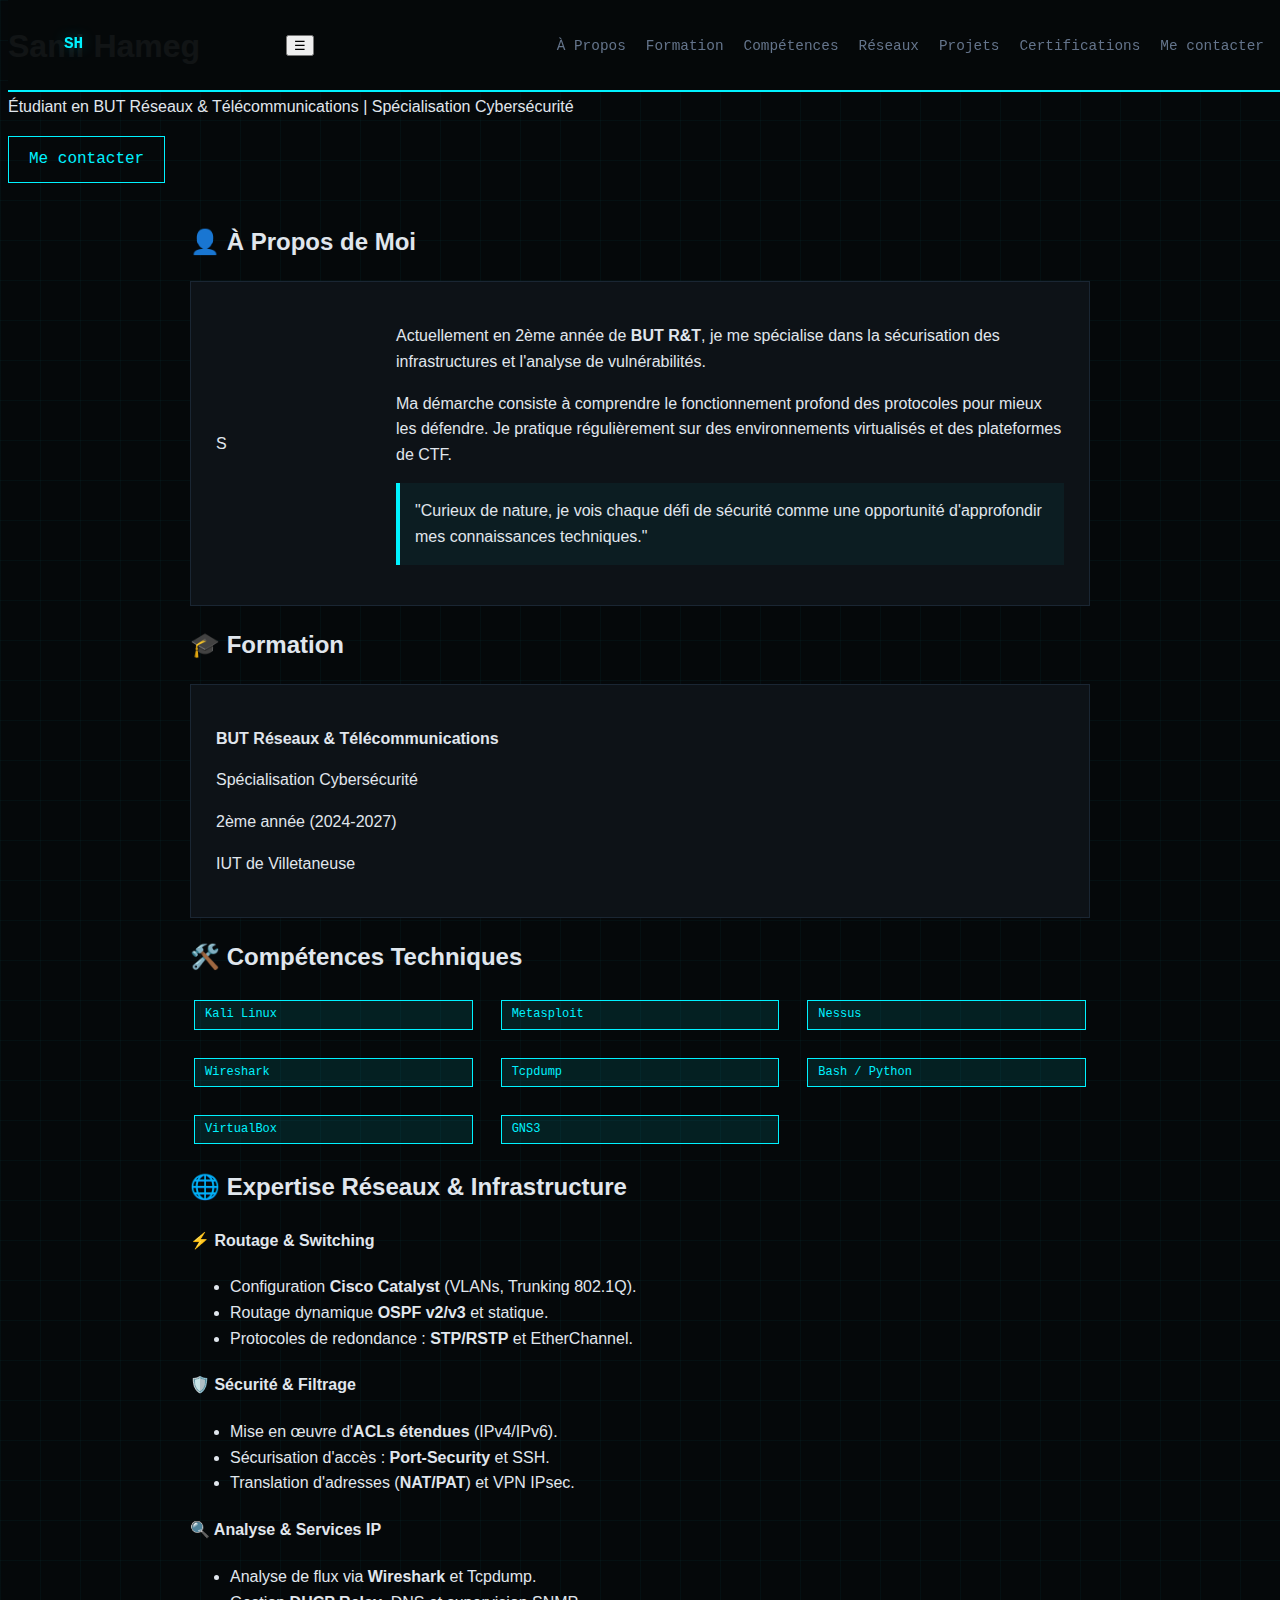
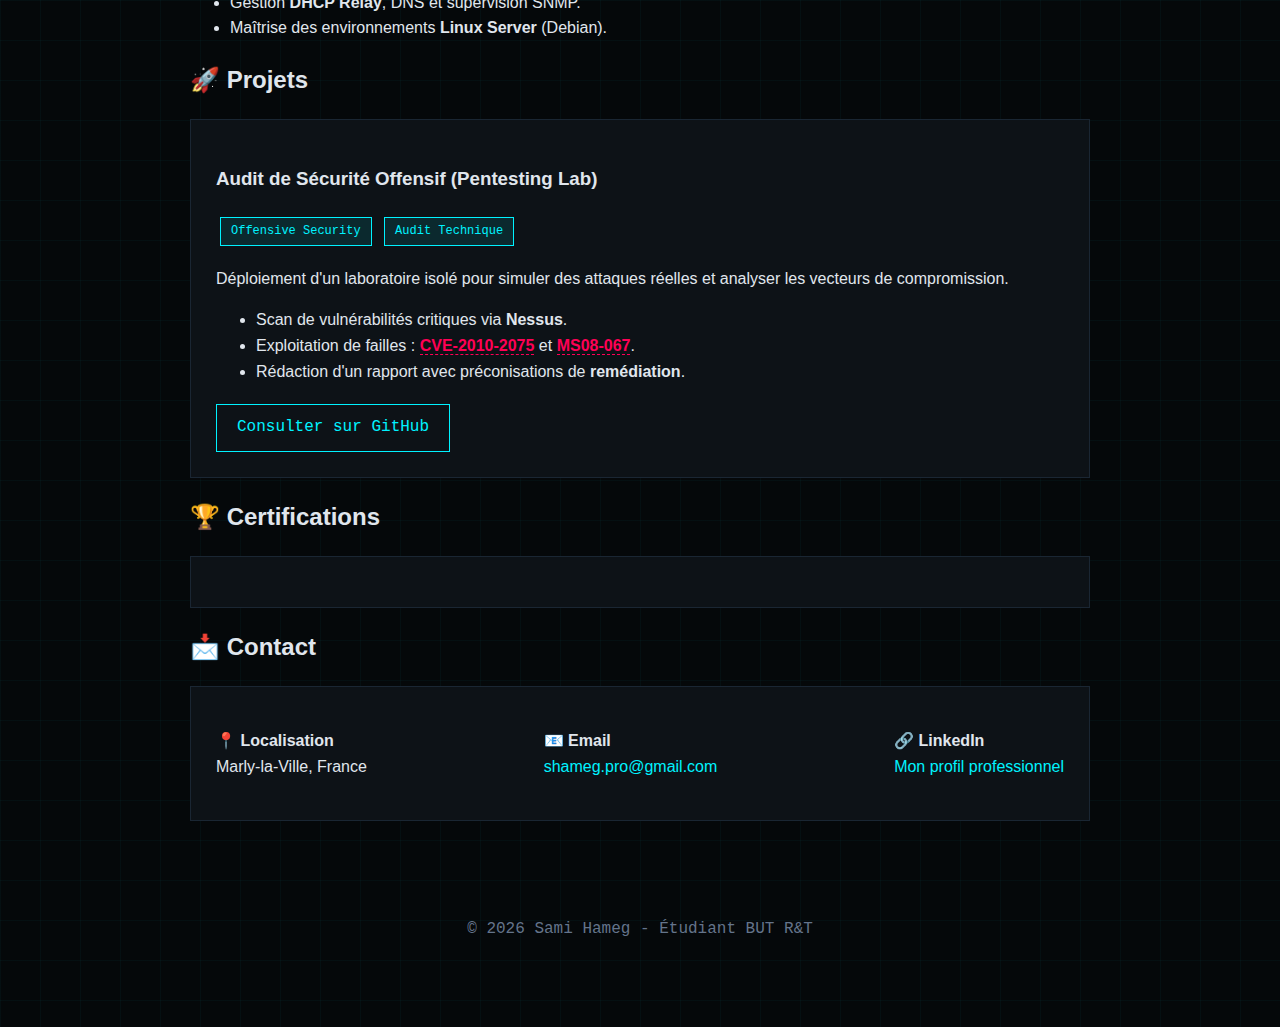
<file: index.html>
<!DOCTYPE html>
<html lang="fr">
<head>
    <meta charset="UTF-8">
    <meta name="viewport" content="width=device-width, initial-scale=1.0">
    <title>Sami Hameg | Portfolio Cybersécurité</title>
    <meta name="description" content="Portfolio de Sami Hameg — Étudiant en BUT Réseaux & Télécommunications, spécialisé en Cybersécurité.">
    
    <!-- Security Headers -->
    <meta http-equiv="Content-Security-Policy" content="default-src 'self'; script-src 'self' 'unsafe-inline' https://cdn.credly.com; style-src 'self' 'unsafe-inline'; frame-src https://www.credly.com; img-src 'self' data: https://cdn.credly.com https://images.credly.com;">
    <meta http-equiv="X-Content-Type-Options" content="nosniff">
    <meta http-equiv="X-Frame-Options" content="DENY">
    <meta name="referrer" content="strict-origin-when-cross-origin">
    <meta http-equiv="Permissions-Policy" content="camera=(), microphone=(), geolocation=(), interest-cohort=()">
    <meta http-equiv="Cross-Origin-Opener-Policy" content="same-origin">
    <meta http-equiv="Cross-Origin-Embedder-Policy" content="credentialless">

    <!-- Open Graph Meta Tags -->
    <meta property="og:title" content="Sami Hameg | Portfolio Cybersécurité">
    <meta property="og:description" content="Étudiant en BUT Réseaux & Télécommunications, spécialisé en Cybersécurité. Découvrez mes projets et compétences.">
    <meta property="og:type" content="website">
    <meta property="og:url" content="https://sami-hameg.github.io/">
    
    <!-- Favicon -->
    <link rel="icon" href="data:image/svg+xml,<svg xmlns='http://www.w3.org/2000/svg' viewBox='0 0 100 100'><text y='0.9em' font-size='90'>🛡️</text></svg>">
    
    <!-- External CSS -->
    <link rel="stylesheet" href="style.css">
</head>
<body>

<!-- Navbar -->
<nav class="navbar">
    <div class="navbar-container">
        <div class="navbar-logo">SH</div>
        <button class="navbar-toggle" id="navbar-toggle" aria-label="Toggle navigation">
            ☰
        </button>
        <ul class="navbar-menu" id="navbar-menu">
            <li><a href="#about">À Propos</a></li>
            <li><a href="#formation">Formation</a></li>
            <li><a href="#skills">Compétences</a></li>
            <li><a href="#network-skills">Réseaux</a></li>
            <li><a href="#projects">Projets</a></li>
            <li><a href="#certifications">Certifications</a></li>
            <li><a href="#contact" class="navbar-cta">Me contacter</a></li>
        </ul>
    </div>
</nav>

<header>
    <h1>Sami Hameg</h1>
    <p class="subtitle">Étudiant en BUT Réseaux & Télécommunications | Spécialisation Cybersécurité</p>
    <div class="header-cta">
        <a href="#contact" class="btn">Me contacter</a>
    </div>
</header>

<div class="container">
    
    <section id="about">
        <h2>👤 À Propos de Moi</h2>
        <div class="card">
            <div class="about-grid">
                <div class="about-image-container">
                    <div class="profile-initial">S</div>
                </div>
                <div class="about-text">
                    <p>Actuellement en 2ème année de <strong>BUT R&T</strong>, je me spécialise dans la sécurisation des infrastructures et l'analyse de vulnérabilités.</p>
                    <p>Ma démarche consiste à comprendre le fonctionnement profond des protocoles pour mieux les défendre. Je pratique régulièrement sur des environnements virtualisés et des plateformes de CTF.</p>
                    <div class="highlight-box">
                        "Curieux de nature, je vois chaque défi de sécurité comme une opportunité d'approfondir mes connaissances techniques."
                    </div>
                </div>
            </div>
        </div>
    </section>

    <section id="formation">
        <h2>🎓 Formation</h2>
        <div class="card">
            <div class="formation-content">
                <div class="formation-item">
                    <p><strong>BUT Réseaux & Télécommunications</strong></p>
                    <p>Spécialisation Cybersécurité</p>
                    <p>2ème année (2024-2027)</p>
                    <p>IUT de Villetaneuse</p>
                </div>
            </div>
        </div>
    </section>

    <section id="skills">
        <h2>🛠️ Compétences Techniques</h2>
        <div class="skills-grid">
            <div class="tag">Kali Linux</div>
            <div class="tag">Metasploit</div>
            <div class="tag">Nessus</div>
            <div class="tag">Wireshark</div>
            <div class="tag">Tcpdump</div>
            <div class="tag">Bash / Python</div>
            <div class="tag">VirtualBox</div>
            <div class="tag">GNS3</div>
        </div>
    </section>

    <section id="network-skills">
        <h2>🌐 Expertise Réseaux & Infrastructure</h2>
        <div class="net-grid">
            <div class="net-card">
                <h4>⚡ Routage & Switching</h4>
                <ul>
                    <li>Configuration <strong>Cisco Catalyst</strong> (VLANs, Trunking 802.1Q).</li>
                    <li>Routage dynamique <strong>OSPF v2/v3</strong> et statique.</li>
                    <li>Protocoles de redondance : <strong>STP/RSTP</strong> et EtherChannel.</li>
                </ul>
            </div>

            <div class="net-card">
                <h4>🛡️ Sécurité & Filtrage</h4>
                <ul>
                    <li>Mise en œuvre d'<strong>ACLs étendues</strong> (IPv4/IPv6).</li>
                    <li>Sécurisation d'accès : <strong>Port-Security</strong> et SSH.</li>
                    <li>Translation d'adresses (<strong>NAT/PAT</strong>) et VPN IPsec.</li>
                </ul>
            </div>

            <div class="net-card">
                <h4>🔍 Analyse & Services IP</h4>
                <ul>
                    <li>Analyse de flux via <strong>Wireshark</strong> et Tcpdump.</li>
                    <li>Gestion <strong>DHCP Relay</strong>, DNS et supervision SNMP.</li>
                    <li>Maîtrise des environnements <strong>Linux Server</strong> (Debian).</li>
                </ul>
            </div>

        </div>
    </section>

    <section id="projects">
        <h2>🚀 Projets</h2>
        <article class="card">
            <h3>Audit de Sécurité Offensif (Pentesting Lab)</h3>
            <div class="project-tags">
                <span class="tag">Offensive Security</span>
                <span class="tag">Audit Technique</span>
            </div>
            <p>Déploiement d'un laboratoire isolé pour simuler des attaques réelles et analyser les vecteurs de compromission.</p>
            <ul class="project-list">
                <li>Scan de vulnérabilités critiques via <strong>Nessus</strong>.</li>
                <li>Exploitation de failles : <span class="vuln-tag">CVE-2010-2075</span> et <span class="vuln-tag">MS08-067</span>.</li>
                <li>Rédaction d'un rapport avec préconisations de <strong>remédiation</strong>.</li>
            </ul>
            <div class="project-actions">
                <a href="https://github.com/Sami-BUTRT/Test-d-Intrusion-Complet" class="btn" target="_blank" rel="noopener noreferrer">Consulter sur GitHub</a>
            </div>
        </article>
    </section>

    <section id="certifications">
        <h2>🏆 Certifications</h2>
        <div class="card certifications-container">
            <div data-iframe-width="150" data-iframe-height="270" data-share-badge-id="b4cc6608-54d9-45ac-8dcf-fdfdc5932d18" data-share-badge-host="https://www.credly.com"></div>
            <script type="text/javascript" async src="//cdn.credly.com/assets/utilities/embed.js"></script>
        </div>
    </section>

    <section id="contact">
        <h2>📩 Contact</h2>
        <div class="card">
            <div class="contact-grid">
                <div class="contact-item">
                    <p><strong>📍 Localisation</strong><br>Marly-la-Ville, France</p>
                </div>
                <div class="contact-item">
                    <p><strong>📧 Email</strong><br><a href="mailto:shameg.pro@gmail.com">shameg.pro@gmail.com</a></p>
                </div>
                <div class="contact-item">
                    <p><strong>🔗 LinkedIn</strong><br><a href="https://www.linkedin.com/in/sami-hameg" target="_blank" rel="noopener noreferrer">Mon profil professionnel</a></p>
                </div>
            </div>
        </div>
    </section>
</div>

<footer>
    <p>&copy; 2026 Sami Hameg - Étudiant BUT R&T</p>
</footer>

<script>
// Mobile navbar toggle
document.addEventListener('DOMContentLoaded', function() {
    const navbarToggle = document.getElementById('navbar-toggle');
    const navbarMenu = document.getElementById('navbar-menu');
    
    if (navbarToggle && navbarMenu) {
        navbarToggle.addEventListener('click', function() {
            navbarMenu.classList.toggle('active');
        });
        
        // Close menu when clicking on a link
        const navLinks = navbarMenu.querySelectorAll('a');
        navLinks.forEach(link => {
            link.addEventListener('click', function() {
                navbarMenu.classList.remove('active');
            });
        });
        
        // Close menu when clicking outside
        document.addEventListener('click', function(event) {
            if (!navbarToggle.contains(event.target) && !navbarMenu.contains(event.target)) {
                navbarMenu.classList.remove('active');
            }
        });
    }
});
</script>

</body>
</html>
</file>
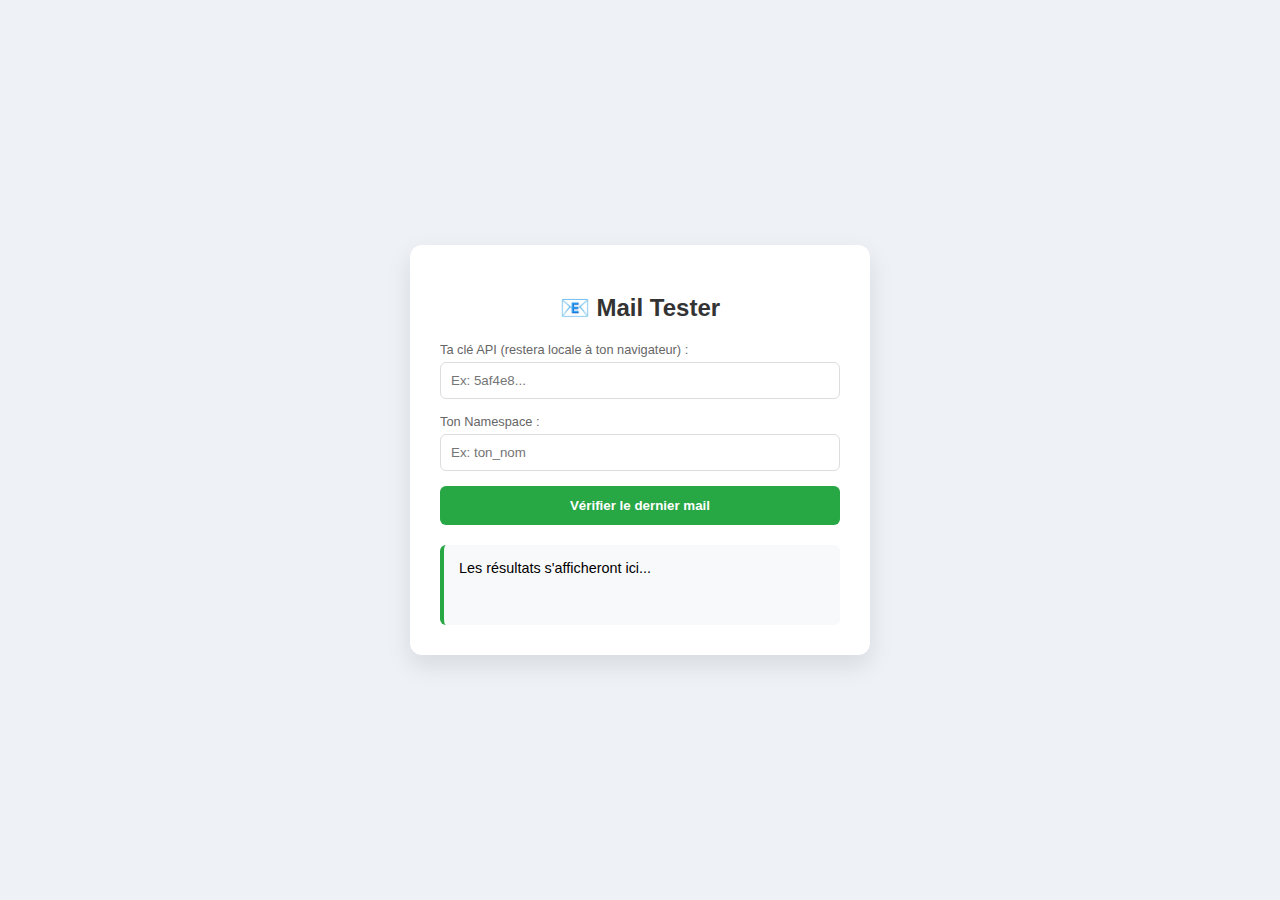
<file: test-mail.html>
<!DOCTYPE html>
<html lang="fr">
<head>
    <meta charset="UTF-8">
    <meta name="viewport" content="width=device-width, initial-scale=1.0">
    <title>Email Debugger - Sami</title>
    <style>
        body { font-family: 'Segoe UI', Tahoma, Geneva, Verdana, sans-serif; background-color: #eef2f7; display: flex; justify-content: center; align-items: center; height: 100vh; margin: 0; }
        .card { background: white; padding: 30px; border-radius: 12px; box-shadow: 0 10px 25px rgba(0,0,0,0.1); width: 400px; text-align: center; }
        h2 { color: #333; margin-bottom: 20px; }
        input { width: 100%; padding: 10px; margin-bottom: 15px; border: 1px solid #ddd; border-radius: 6px; box-sizing: border-box; }
        button { background: #28a745; color: white; border: none; padding: 12px 20px; border-radius: 6px; cursor: pointer; width: 100%; font-weight: bold; transition: background 0.3s; }
        button:hover { background: #218838; }
        #result { margin-top: 20px; text-align: left; background: #f8f9fa; padding: 15px; border-radius: 6px; border-left: 4px solid #28a745; min-height: 50px; font-size: 0.9em; }
        .label { font-size: 0.8em; color: #666; margin-bottom: 5px; text-align: left; display: block; }
    </style>
</head>
<body>

    <div class="card">
        <h2>📧 Mail Tester</h2>
        
        <span class="label">Ta clé API (restera locale à ton navigateur) :</span>
        <input type="password" id="apiKey" placeholder="Ex: 5af4e8...">

        <span class="label">Ton Namespace :</span>
        <input type="text" id="namespace" placeholder="Ex: ton_nom">

        <button onclick="fetchLastEmail()">Vérifier le dernier mail</button>

        <div id="result">Les résultats s'afficheront ici...</div>
    </div>

    <script>
        async function fetchLastEmail() {
            const resultDiv = document.getElementById('result');
            const apiKey = document.getElementById('apiKey').value;
            const namespace = document.getElementById('namespace').value;

            if (!apiKey || !namespace) {
                resultDiv.innerHTML = "<span style='color:red;'>⚠️ Remplis les deux champs !</span>";
                return;
            }

            resultDiv.innerText = "Recherche en cours...";

            const apiUrl = `https://api.testmail.app/api/json?apikey=${apiKey}&namespace=${namespace}`;

            try {
                const response = await fetch(apiUrl);
                const data = await response.json();

                if (data.emails && data.emails.length > 0) {
                    const lastEmail = data.emails[0];
                    resultDiv.innerHTML = `
                        <strong>Sujet :</strong> ${lastEmail.subject}<br>
                        <strong>De :</strong> ${lastEmail.from}<br><br>
                        <strong>Contenu :</strong><br>
                        <small>${lastEmail.text.substring(0, 100)}...</small>
                    `;
                } else {
                    resultDiv.innerText = "📭 Boîte vide pour le moment.";
                }
            } catch (error) {
                resultDiv.innerText = "❌ Erreur : Vérifie ta clé ou ta connexion.";
                console.error(error);
            }
        }
    </script>
</body>
</html>
</file>
<file: style.css>
:root {
    --bg-color: #05080a;
    --surface-color: #0d1217;
    --primary-color: #00f2ff; 
    --accent-color: #ff0055;
    --text-main: #e0e6ed;
    --text-dim: #64748b;
    --glow: 0 0 15px rgba(0, 242, 255, 0.3);
}

/* --- THEME RED ALERT --- */
body.red-alert {
    --primary-color: #ff003c;
    --glow: 0 0 20px rgba(255, 0, 60, 0.6);
    --bg-color: #1a0505;
    --surface-color: #2a0808;
    background-image: linear-gradient(rgba(255, 0, 60, 0.05) 1px, transparent 1px), linear-gradient(90deg, rgba(255, 0, 60, 0.05) 1px, transparent 1px);
}
body.red-alert .scanlines { opacity: 0.25; background: linear-gradient(rgba(255, 0, 0, 0.15) 50%, rgba(0, 0, 0, 0.25) 50%); }
#breach-alert { display: none; position: fixed; top: 0; left: 0; width: 100%; background: #ff003c; color: #fff; text-align: center; font-family: 'JetBrains Mono', monospace; font-weight: bold; padding: 10px; z-index: 10000; animation: fast-blink 0.5s infinite; }
body.red-alert #breach-alert { display: block; }
@keyframes fast-blink { 0%, 100% { opacity: 1; } 50% { opacity: 0.5; } }

/* --- CURSEUR & BASE --- */
* { cursor: crosshair; }
body { background-color: var(--bg-color); color: var(--text-main); font-family: 'Inter', sans-serif; background-image: linear-gradient(rgba(0, 242, 255, 0.03) 1px, transparent 1px), linear-gradient(90deg, rgba(0, 242, 255, 0.03) 1px, transparent 1px); background-size: 40px 40px; line-height: 1.6; position: relative; z-index: 0; transition: background-color 0.5s ease; }

/* Backgrounds */
#particles-js { position: fixed; top: 0; left: 0; width: 100%; height: 100%; z-index: -1; }
#matrix-canvas { position: fixed; top: 0; left: 0; width: 100%; height: 100%; z-index: -2; display: none; }
.scanlines { position: fixed; top: 0; left: 0; width: 100%; height: 100%; background: linear-gradient(rgba(18, 16, 16, 0) 50%, rgba(0, 0, 0, 0.1) 50%); background-size: 100% 4px; z-index: 9999; pointer-events: none; opacity: 0.1; }
.blink { animation: blinker 1s linear infinite; } @keyframes blinker { 50% { opacity: 0; } }

/* --- NAVBAR --- */
.navbar { background: rgba(5, 8, 10, 0.95); border-bottom: 2px solid var(--primary-color); padding: 1rem; position: fixed; width: 100%; top: 0; z-index: 100; transition: border-color 0.5s; }
body.red-alert .navbar { background: rgba(26, 5, 5, 0.95); }
.navbar-container { max-width: 1200px; margin: 0 auto; display: flex; justify-content: space-between; align-items: center; }
.navbar-logo { font-family: 'JetBrains Mono', monospace; color: var(--primary-color); text-shadow: var(--glow); font-weight: bold; cursor: default; }
.navbar-menu { display: flex; list-style: none; gap: 20px; }
.navbar-menu a { text-decoration: none; color: var(--text-dim); font-family: 'Share Tech Mono', monospace; font-size: 0.9rem; transition: 0.3s; cursor: pointer; }
.navbar-menu a:hover { color: var(--primary-color); text-shadow: var(--glow); transform: translateY(-2px); }

/* --- HERO SECTION & TERMINAL --- */
.hero { height: 60vh; display: flex; flex-direction: column; justify-content: center; align-items: center; text-align: center; margin-top: 60px; }
.glitch { font-size: 3.5rem; font-family: 'JetBrains Mono', monospace; color: var(--primary-color); text-shadow: var(--glow); }

.terminal-loader { font-family: 'JetBrains Mono', monospace; font-size: 0.9rem; color: var(--text-main); background: rgba(0, 0, 0, 0.6); padding: 15px; border-radius: 5px; margin-top: 10px; width: 450px; text-align: left; border: 1px solid var(--primary-color); }
.status-online { color: #00ff00; }
.typing-sequence { display: inline-block; overflow: hidden; white-space: nowrap; border-right: 2px solid var(--primary-color); width: 0ch; opacity: 0;}
@keyframes typing-sequence { from { width: 0; } to { width: 100%; border-color: transparent; } }
.typing-interactive-prompt { margin-top: 10px; transition: opacity 0.5s; opacity: 0;}
.terminal-prompt-user { color: var(--primary-color); font-weight: bold; }
#terminal-input { background: transparent; border: none; color: var(--text-main); font-family: inherit; font-size: inherit; outline: none; width: 60%; }
#terminal-output { color: var(--text-dim); margin-top: 5px; }

/* --- SECTIONS & CARDS --- */
.container { max-width: 900px; margin: 0 auto; padding: 20px; }
.section-title { font-family: 'Share Tech Mono', monospace; color: var(--primary-color); margin: 40px 0 20px; border-left: 4px solid var(--primary-color); padding-left: 15px; cursor: default; transition: 0.5s; }

.card { background: var(--surface-color); border: 1px solid #1a2633; padding: 25px; position: relative; transition: 0.3s; }
.card:hover { border-color: var(--primary-color); box-shadow: var(--glow); }
body.red-alert .card { border-color: #4a0d0d; }

.skills-grid { display: grid; grid-template-columns: repeat(auto-fit, minmax(280px, 1fr)); gap: 20px; }
.skill-category h3 { font-family: 'Share Tech Mono', monospace; color: var(--primary-color); font-size: 1rem; margin-bottom: 15px; border-bottom: 1px solid rgba(0, 242, 255, 0.2); padding-bottom: 5px; }

/* MODIFICATIONS CSS POUR LES TAGS ET LES LOGOS */
.tag { 
    display: inline-flex; 
    align-items: center; 
    gap: 8px; 
    padding: 4px 10px; 
    background: rgba(0, 242, 255, 0.1); 
    border: 1px solid var(--primary-color); 
    color: var(--primary-color); 
    font-family: 'JetBrains Mono', monospace; 
    font-size: 0.75rem; 
    margin: 4px; 
    cursor: default; 
    transition: 0.3s; 
}
.tag i {
    font-size: 1.2rem;
}
body.red-alert .tag { background: rgba(255, 0, 60, 0.1); }
/* FIN DES MODIFICATIONS */

.vuln-tag { color: var(--accent-color); font-weight: bold; border-bottom: 1px dashed var(--accent-color); }

.btn { display: inline-block; padding: 10px 20px; border: 1px solid var(--primary-color); color: var(--primary-color); text-decoration: none; font-family: 'Share Tech Mono', monospace; transition: 0.3s; background: transparent; cursor: pointer; }
.btn:hover { background: var(--primary-color); color: var(--bg-color); box-shadow: var(--glow); }
.cert-container { display: flex; justify-content: space-around; flex-wrap: wrap; gap: 20px; }
footer { text-align: center; padding: 60px; font-family: 'Share Tech Mono', monospace; color: var(--text-dim); }
a { color: var(--primary-color); text-decoration: none; cursor: pointer; }

/* --- PROFIL & PHOTO --- */
.about-grid { display: grid; grid-template-columns: 150px 1fr; gap: 30px; align-items: center; }
.profile-frame { width: 150px; height: 150px; border: 2px solid var(--primary-color); border-radius: 8px; overflow: hidden; box-shadow: var(--glow); }
.profile-frame img { width: 100%; height: 100%; object-fit: cover; }

@media (max-width: 768px) {
    .about-grid { grid-template-columns: 1fr; justify-items: center; text-align: center; }
}

/* --- HUD & RADAR --- */
#hud-box { position: fixed; pointer-events: none; background: rgba(5, 8, 10, 0.95); border: 1px solid var(--primary-color); box-shadow: var(--glow); color: var(--text-main); padding: 8px 12px; font-family: 'Share Tech Mono', monospace; font-size: 0.85rem; z-index: 10000; opacity: 0; transition: opacity 0.2s; }
.hud-tooltip { cursor: help; }
.radar { width: 60px; height: 60px; border-radius: 50%; border: 2px solid var(--primary-color); position: relative; overflow: hidden; background: repeating-radial-gradient(transparent, transparent 10px, rgba(0, 242, 255, 0.1) 11px); box-shadow: var(--glow); }
body.red-alert .radar { background: repeating-radial-gradient(transparent, transparent 10px, rgba(255, 0, 60, 0.1) 11px); }
.radar::before { content: ''; position: absolute; top: 50%; left: 50%; width: 50%; height: 50%; background: conic-gradient(from 0deg, transparent 70%, var(--primary-color) 100%); transform-origin: 0 0; animation: spin 2s linear infinite; }
@keyframes spin { 100% { transform: rotate(360deg); } }
.reveal-element { opacity: 0; transform: translateY(30px); transition: opacity 1s ease-out, transform 1s ease-out; }
.reveal-element.revealed { opacity: 1; transform: translateY(0); }
.decrypt-target { cursor: default; }

/* --- EXTRACTION DE DONNÉES (PRESSE-PAPIERS) --- */
.extracted { color: #00ff00 !important; font-weight: bold; font-family: 'JetBrains Mono', monospace; animation: glitch-anim 0.2s infinite; text-shadow: 0 0 10px #00ff00; }
@keyframes glitch-anim { 0% { transform: translate(0) } 20% { transform: translate(-2px, 2px) } 40% { transform: translate(-2px, -2px) } 60% { transform: translate(2px, 2px) } 80% { transform: translate(2px, -2px) } 100% { transform: translate(0) } }

/* --- SCANNER BIOMÉTRIQUE POUR CV --- */
.biometric-container { margin-top: 25px; display: flex; flex-direction: column; align-items: flex-start; }
.biometric-box { width: 70px; height: 70px; border: 2px dashed var(--primary-color); border-radius: 10px; display: flex; justify-content: center; align-items: center; cursor: pointer; position: relative; overflow: hidden; transition: 0.3s; background: rgba(0, 242, 255, 0.05); }
.biometric-box:hover { box-shadow: var(--glow); background: rgba(0, 242, 255, 0.1); }
.fingerprint-svg { width: 40px; height: 40px; stroke: var(--primary-color); transition: 0.3s; }
.scan-line { position: absolute; top: 0; left: 0; width: 100%; height: 4px; background: #00ff00; box-shadow: 0 0 10px #00ff00; opacity: 0; pointer-events: none; }
.scan-text { font-family: 'JetBrains Mono', monospace; font-size: 0.85rem; color: var(--primary-color); margin-top: 10px; font-weight: bold; transition: 0.3s; }

/* Animations du Scanner */ 
.biometric-box.scanning .fingerprint-svg { stroke: #00ff00; opacity: 0.5; }
.biometric-box.scanning .scan-line { opacity: 1; animation: scan-up-down 1.5s linear infinite; }
.biometric-box.granted { border-color: #00ff00; background: rgba(0, 255, 0, 0.1); border-style: solid; box-shadow: 0 0 20px rgba(0,255,0,0.4); }
.biometric-box.granted .fingerprint-svg { stroke: #00ff00; }

@keyframes scan-up-down {
    0% { top: -10%; }
    50% { top: 100%; }
    100% { top: -10%; }
}

/* --- FOCUS STYLES (a11y) --- */
.visually-hidden { position: absolute; width: 1px; height: 1px; margin: -1px; padding: 0; overflow: hidden; clip: rect(0,0,0,0); white-space: nowrap; border: 0; }
a:focus-visible,
.btn:focus-visible,
[tabindex="0"]:focus-visible { outline: 2px solid var(--primary-color); outline-offset: 2px; }
.biometric-box:focus-visible { outline: 2px solid var(--primary-color); outline-offset: 4px; }
#terminal-input:focus-visible { outline: 1px solid var(--primary-color); }

/* --- UTILITIES --- */
.text-success { color: #00ff00; }
.list-none { list-style: none; padding-left: 0; }
.list-none li { margin-bottom: 10px; }
.list-none li:last-child { margin-bottom: 0; }
.highlight-box { border-left: 4px solid var(--primary-color); background: rgba(0, 242, 255, 0.05); margin: 15px 0; padding: 15px; }
.highlight-box .hl-title { color: var(--primary-color); font-family: 'JetBrains Mono', monospace; }
.contact-grid { display: flex; justify-content: space-between; align-items: center; flex-wrap: wrap; gap: 20px; }
.project-actions { margin-top: 20px; }
.skill-label { color: var(--primary-color); font-size: 0.85rem; margin-bottom: 5px; }
.skill-label + .skill-label, .tags + .skill-label { margin-top: 10px; }
.tags-mb { margin-bottom: 15px; }
.card-mb { margin-bottom: 30px; }
.btn-disabled { opacity: 0.6; cursor: not-allowed; pointer-events: none; }
.card.rgpd-card { border-left: 4px solid var(--accent-color); background: rgba(255, 0, 85, 0.05); border-color: var(--accent-color); }
.rgpd-heading { font-family: 'JetBrains Mono', monospace; color: var(--accent-color); margin-bottom: 10px; }
.profile-frame img { border-radius: 4px; }
</file>
